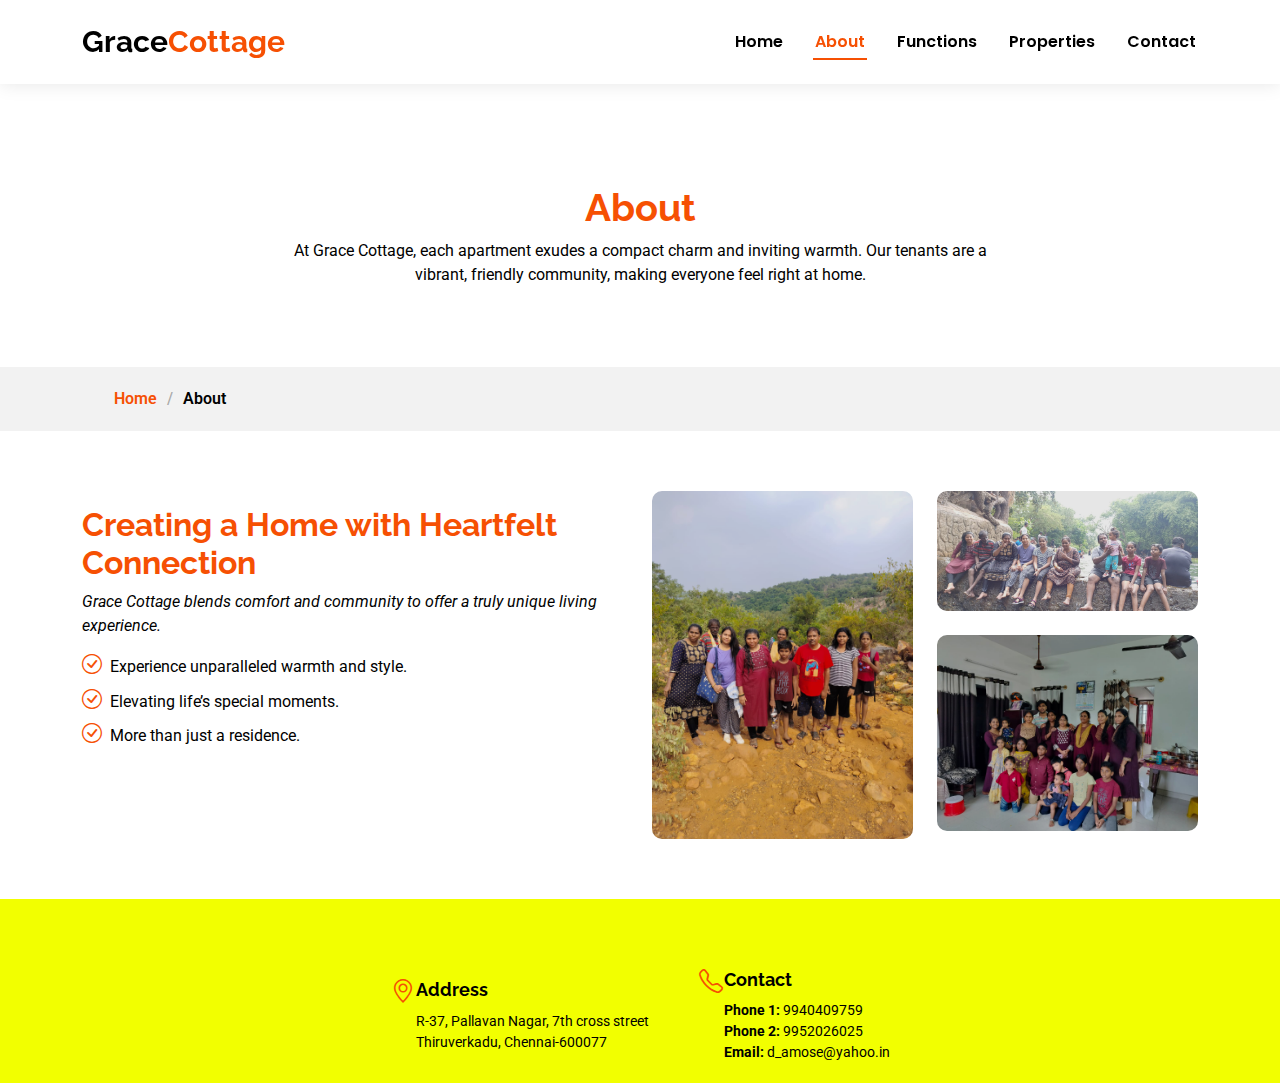
<file: about.html>
!DOCTYPE html>
<html lang="en">
<head>
  <meta charset="utf-8">
  <meta content="width=device-width, initial-scale=1.0" name="viewport">
  <title>Grace Cottage</title>
  <meta name="description" content="">
  <meta name="keywords" content="">
  <link href="img/logo.jpg" rel="icon">
  <link href="img/apple-touch-icon.png" rel="apple-touch-icon">
  <link href="https://fonts.googleapis.com" rel="preconnect">
  <link href="https://fonts.gstatic.com" rel="preconnect" crossorigin>
  <link href="https://fonts.googleapis.com/css2?family=Roboto:ital,wght@0,100;0,300;0,400;0,500;0,700;0,900;1,100;1,300;1,400;1,500;1,700;1,900&family=Poppins:ital,wght@0,100;0,200;0,300;0,400;0,500;0,600;0,700;0,800;0,900;1,100;1,200;1,300;1,400;1,500;1,600;1,700;1,800;1,900&family=Raleway:ital,wght@0,100;0,200;0,300;0,400;0,500;0,600;0,700;0,800;0,900;1,100;1,200;1,300;1,400;1,500;1,600;1,700;1,800&display=swap" rel="stylesheet">
  <link href="vendor/bootstrap/css/bootstrap.min.css" rel="stylesheet">
  <link href="vendor/bootstrap-icons/bootstrap-icons.css" rel="stylesheet">
  <link href="vendor/aos/aos.css" rel="stylesheet">
  <link href="vendor/fontawesome-free/css/all.min.css" rel="stylesheet">
  <link href="vendor/swiper/swiper-bundle.min.css" rel="stylesheet">
  <link href="css/main.css" rel="stylesheet">
</head>
<body class="about-page">
  <header id="header" class="header d-flex align-items-center fixed-top">
    <div class="container-fluid container-xl position-relative d-flex align-items-center justify-content-between">
      <a href="index.html" class="logo d-flex align-items-center">
        <h1 class="sitename"style="color: black;">Grace<span>Cottage</span></h1>
      </a>
      <nav id="navmenu" class="navmenu">
        <ul>
          <li><a href="index.html">Home</a></li>
          <li><a href="about.html" class="active">About</a></li>
          <li><a href="functions.html">Functions</a></li>
          <li><a href="properties.html">Properties</a></li>
          <li><a href="contact.html">Contact</a></li>
        </ul>
        <i class="mobile-nav-toggle d-xl-none bi bi-list"></i>
      </nav>
    </div>
  </header>
  <main class="main">
    <div class="page-title" data-aos="fade">
      <div class="heading">
        <div class="container">
          <div class="row d-flex justify-content-center text-center">
            <div class="col-lg-8">
              <h1>About</h1>
              <p class="mb-0">At Grace Cottage, each apartment exudes a compact charm and inviting warmth. Our tenants are a vibrant, friendly community, making everyone feel right at home. </p>
            </div>
          </div>
        </div>
      </div>
      <nav class="breadcrumbs">
        <div class="container">
          <ol>
            <li><a href="index.html">Home</a></li>
            <li class="current">About</li>
          </ol>
        </div>
      </nav>
    </div>
    <section id="about" class="about section">
      <div class="container">
        <div class="row gy-4">
          <div class="col-lg-6 content" data-aos="fade-up" data-aos-delay="100">
            <p class="who-we-are"></p>
            <h3>Creating a Home with Heartfelt Connection</h3>
            <p class="fst-italic">
              Grace Cottage blends comfort and community to offer a truly unique living experience.
            </p>
            <ul>
              <li><i class="bi bi-check-circle"></i> <span>Experience unparalleled warmth and style.</span></li>
              <li><i class="bi bi-check-circle"></i> <span>Elevating life’s special moments. </span></li>
              <li><i class="bi bi-check-circle"></i> <span>More than just a residence.</span></li>
            </ul>
          </div>
          <style>
            .about-images img {
              filter: brightness(90%);
              transition: filter 0.3s ease;
            }
            .about-images img:hover {
              filter: brightness(100%);
            }
          </style>
          <div class="col-lg-6 about-images" data-aos="fade-up" data-aos-delay="200">
            <div class="row gy-4">
              <div class="col-lg-6">
                <img src="img/team/ab1.jpg" class="img-fluid" alt="">
              </div>
              <div class="col-lg-6">
                <div class="row gy-4">
                  <div class="col-lg-12">
                    <img src="img/team/ab2.jpg" class="img-fluid" alt="">
                  </div>
                  <div class="col-lg-12">
                    <img src="img/team/ab3.jpg" class="img-fluid" alt="">
                  </div>
                </div>
              </div>
            </div>
          </div>
    </section>
  <footer id="footer" class="footer light-background">
    <div class="contact-section">
      <div class="info-item">
        <i class="bi bi-geo-alt icon"></i>
        <div>
          <h4>Address</h4>
          <p>R-37, Pallavan Nagar, 7th cross street<br>Thiruverkadu, Chennai-600077</p>
        </div>
      </div>
      <div class="info-item">
        <i class="bi bi-telephone icon"></i>
        <div>
          <h4>Contact</h4>
          <p><strong>Phone 1:</strong> <span>9940409759</span><br>
            <strong>Phone 2:</strong> <span>9952026025</span><br>
            <strong>Email:</strong> <span>d_amose@yahoo.in</span><br>
          </p>
        </div>
      </div>
    </div>
  </footer>
  <a href="#" id="scroll-top" class="scroll-top d-flex align-items-center justify-content-center"><i class="bi bi-arrow-up-short"></i></a>
  <div id="preloader"></div>
  <script src="vendor/bootstrap/js/bootstrap.bundle.min.js"></script>
  <script src="vendor/php-email-form/validate.js"></script>
  <script src="vendor/aos/aos.js"></script>
  <script src="vendor/swiper/swiper-bundle.min.js"></script>
  <script src="vendor/purecounter/purecounter_vanilla.js"></script>
  <script src="js/main.js"></script>
</body>
</html>
</file>
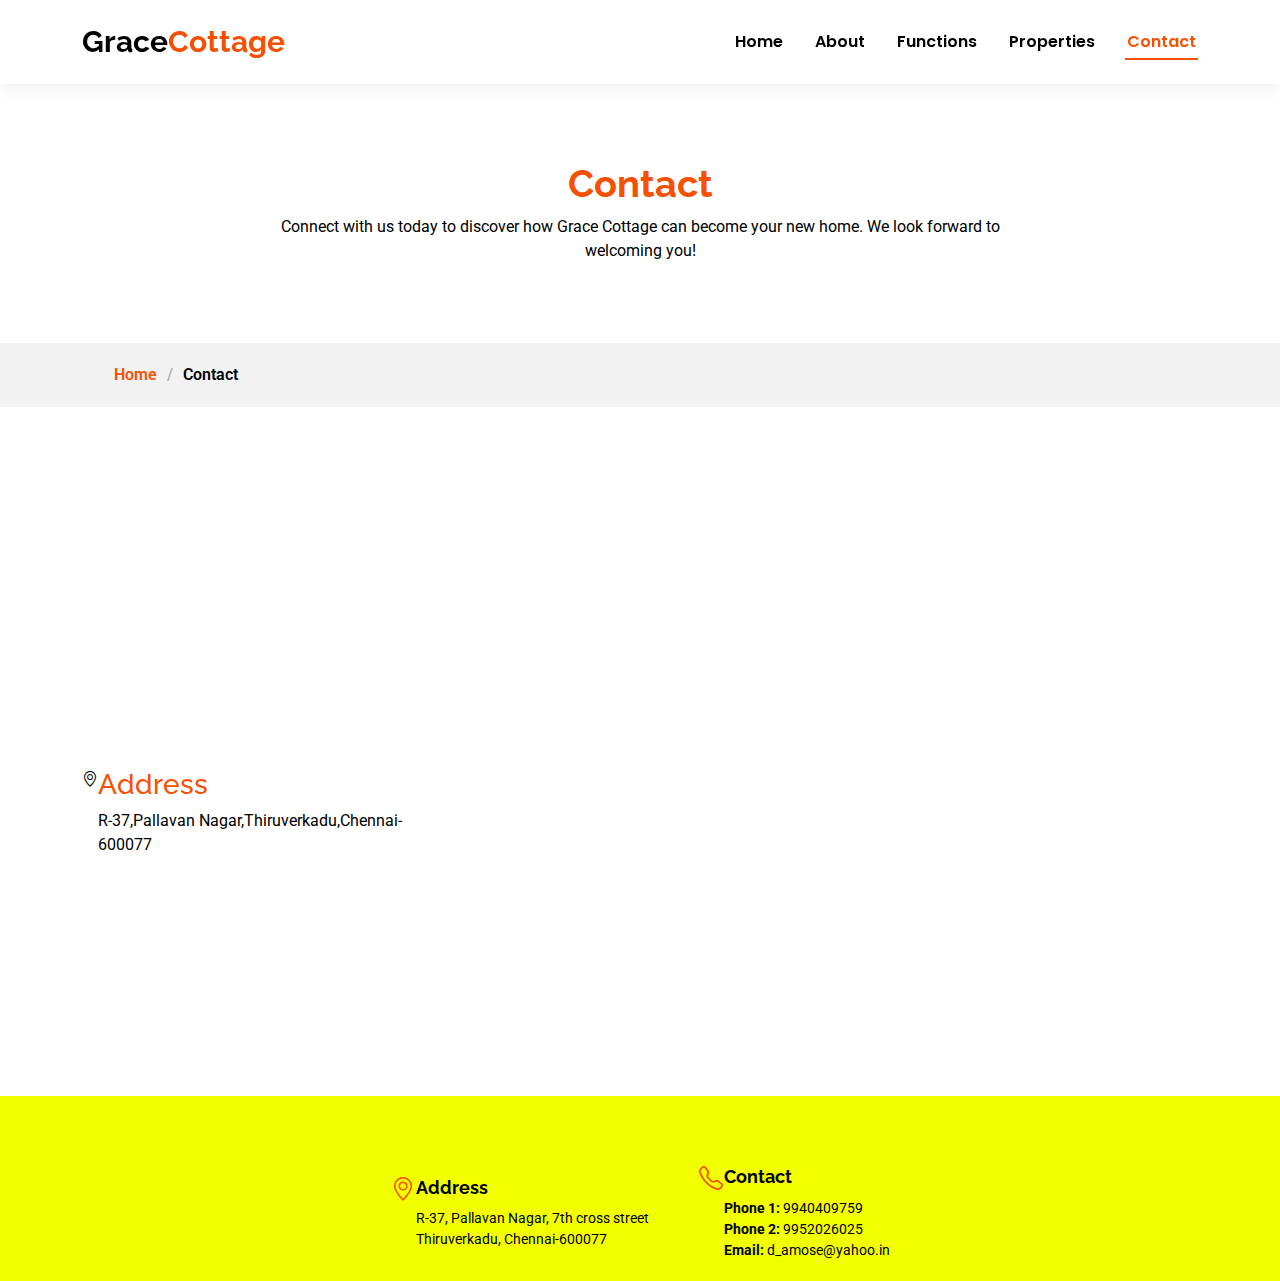
<file: contact.html>
<!DOCTYPE html>
<html lang="en">
<head>
  <meta charset="utf-8">
  <meta content="width=device-width, initial-scale=1.0" name="viewport">
  <title>Grace Cottage</title>
  <meta name="description" content="">
  <meta name="keywords" content="">
  <link href="img/logo.jpg" rel="icon">
  <link href="img/apple-touch-icon.png" rel="apple-touch-icon">
  <link href="https://fonts.googleapis.com" rel="preconnect">
  <link href="https://fonts.gstatic.com" rel="preconnect" crossorigin>
  <link href="https://fonts.googleapis.com/css2?family=Roboto:ital,wght@0,100;0,300;0,400;0,500;0,700;0,900;1,100;1,300;1,400;1,500;1,700;1,900&family=Poppins:ital,wght@0,100;0,200;0,300;0,400;0,500;0,600;0,700;0,800;0,900;1,100;1,200;1,300;1,400;1,500;1,600;1,700;1,800;1,900&family=Raleway:ital,wght@0,100;0,200;0,300;0,400;0,500;0,600;0,700;0,800;0,900;1,100;1,200;1,300;1,400;1,500;1,600;1,700;1,800&display=swap" rel="stylesheet">
  <link href="vendor/bootstrap/css/bootstrap.min.css" rel="stylesheet">
  <link href="vendor/bootstrap-icons/bootstrap-icons.css" rel="stylesheet">
  <link href="vendor/aos/aos.css" rel="stylesheet">
  <link href="vendor/fontawesome-free/css/all.min.css" rel="stylesheet">
  <link href="vendor/swiper/swiper-bundle.min.css" rel="stylesheet">
  <link href="css/main.css" rel="stylesheet">
</head>
<body class="contact-page">
  <header id="header" class="header d-flex align-items-center fixed-top">
    <div class="container-fluid container-xl position-relative d-flex align-items-center justify-content-between">
      <a href="index.html" class="logo d-flex align-items-center">
        <h1 class="sitename"style="color: black;">Grace<span>Cottage</span></h1>
      </a>
      <nav id="navmenu" class="navmenu">
        <ul>
          <li><a href="index.html">Home</a></li>
          <li><a href="about.html">About</a></li>
          <li><a href="functions.html">Functions</a></li>
          <li><a href="properties.html">Properties</a></li>
          <li><a href="contact.html" class="active">Contact</a></li>
        </ul>
        <i class="mobile-nav-toggle d-xl-none bi bi-list"></i>
      </nav>
    </div>
  </header>
  <main class="main">
    <div class="page-title" data-aos="fade">
      <div class="heading">
        <div class="container">
          <div class="row d-flex justify-content-center text-center">
            <div class="col-lg-8">
              <h1>Contact</h1>
              <p class="mb-0">Connect with us today to discover how Grace Cottage can become your new home. We look forward to welcoming you!</p>
            </div>
          </div>
        </div>
      </div>
      <nav class="breadcrumbs">
        <div class="container">
          <ol>
            <li><a href="index.html">Home</a></li>
            <li class="current">Contact</li>
          </ol>
        </div>
      </nav>
    </div>
    <section id="contact" class="contact section">
      <div class="container" data-aos="fade-up" data-aos-delay="100">
        <div class="mb-4" data-aos="fade-up" data-aos-delay="200">
          <iframe style="border:0; width: 100%; height: 270px;" src="https://www.google.com/maps/embed?pb=!1m18!1m12!1m3!1d3886.4296881115906!2d80.12458047484317!3d13.071931987252725!2m3!1f0!2f0!3f0!3m2!1i1024!2i768!4f13.1!3m3!1m2!1s0x3a52610d0b5db831%3A0xb4063a5a5f9762cf!2sGRACE%20COTTAGE!5e0!3m2!1sen!2sin!4v1725816090903!5m2!1sen!2sin" width="600" height="450" style="border:0;" allowfullscreen="" loading="lazy" referrerpolicy="no-referrer-when-downgrade"></i frameborder="0" allowfullscreen="" loading="lazy" referrerpolicy="no-referrer-when-downgrade"></iframe>
        </div>
        <div class="row gy-4">
          <div class="col-lg-4">
            <div class="info-item d-flex" data-aos="fade-up" data-aos-delay="300">
              <i class="bi bi-geo-alt flex-shrink-0"></i>
              <div>
                <h3>Address</h3>
                <p>R-37,Pallavan Nagar,Thiruverkadu,Chennai-600077</p>
              </div>
            </div>
            <div class="info-item d-flex" data-aos="fade-up" data-aos-delay="400">
              <i class="bi bi-telephone flex-shrink-0"></i>
              <div>
                <h3>Call Us</h3>
                <p>+919940409759</p>
              </div>
            </div>
            <div class="info-item d-flex" data-aos="fade-up" data-aos-delay="500">
              <i class="bi bi-envelope flex-shrink-0"></i>
              <div>
                <h3>Email Us</h3>
                <p>d_amose@yahoo.in</p>
              </div>
            </div>
          </div>
          </main>
  <footer id="footer" class="footer light-background">
    <div class="contact-section">
      <div class="info-item">
        <i class="bi bi-geo-alt icon"></i>
        <div>
          <h4>Address</h4>
          <p>R-37, Pallavan Nagar, 7th cross street<br>
             Thiruverkadu, Chennai-600077</p>
        </div>
      </div>
          <div class="info-item">
        <i class="bi bi-telephone icon"></i>
        <div>
          <h4>Contact</h4>
          <p>
            <strong>Phone 1:</strong> <span>9940409759</span><br>
            <strong>Phone 2:</strong> <span>9952026025</span><br>
            <strong>Email:</strong> <span>d_amose@yahoo.in</span><br>
          </p>
        </div>
      </div>
    </div>
  </footer>
    <a href="#" id="scroll-top" class="scroll-top d-flex align-items-center justify-content-center"><i class="bi bi-arrow-up-short"></i></a>
  <div id="preloader"></div>
  <script src="vendor/bootstrap/js/bootstrap.bundle.min.js"></script>
  <script src="vendor/php-email-form/validate.js"></script>
  <script src="vendor/aos/aos.js"></script>
  <script src="vendor/swiper/swiper-bundle.min.js"></script>
  <script src="vendor/purecounter/purecounter_vanilla.js"></script>
  <script src="js/main.js"></script>
</body>
</html>
</file>
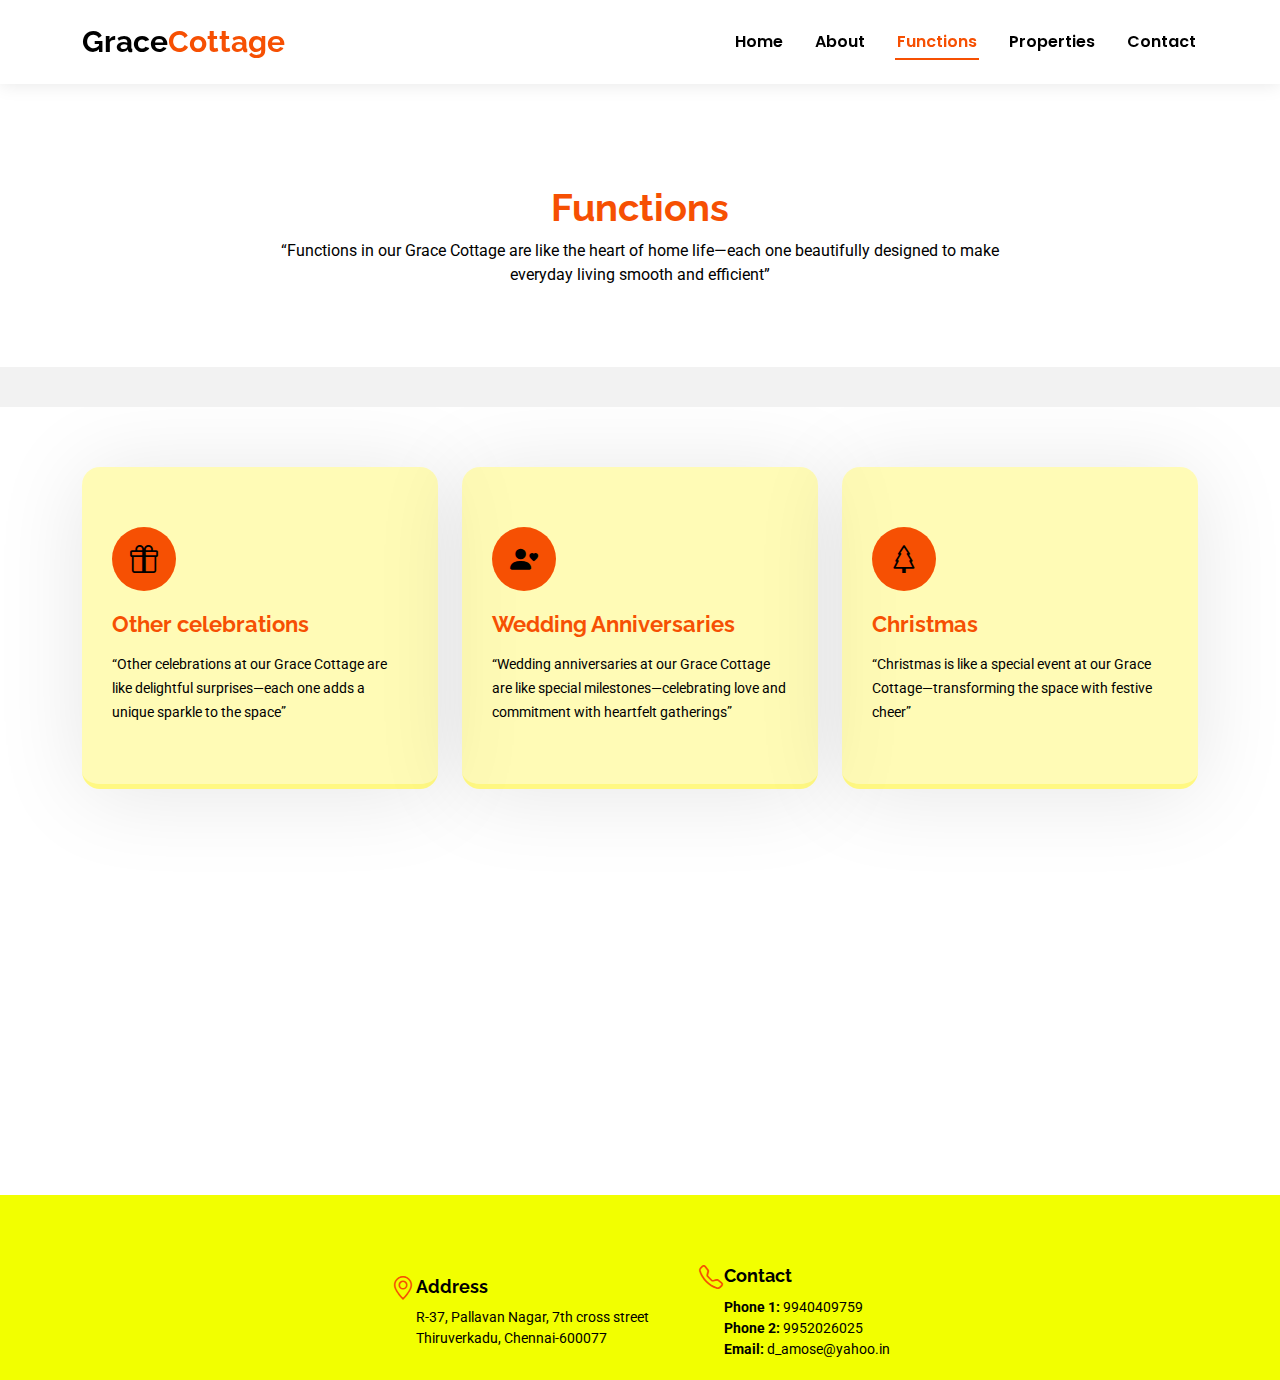
<file: functions.html>
!DOCTYPE html>
<html lang="en">
<head>
  <meta charset="utf-8">
  <meta content="width=device-width, initial-scale=1.0" name="viewport">
  <title>Grace Cottage</title>
  <meta name="description" content="">
  <meta name="keywords" content="">
  <link href="img/logo.jpg" rel="icon">
  <link href="img/apple-touch-icon.png" rel="apple-touch-icon">
  <link href="https://fonts.googleapis.com" rel="preconnect">
  <link href="https://fonts.gstatic.com" rel="preconnect" crossorigin>
  <link href="https://fonts.googleapis.com/css2?family=Roboto:ital,wght@0,100;0,300;0,400;0,500;0,700;0,900;1,100;1,300;1,400;1,500;1,700;1,900&family=Poppins:ital,wght@0,100;0,200;0,300;0,400;0,500;0,600;0,700;0,800;0,900;1,100;1,200;1,300;1,400;1,500;1,600;1,700;1,800;1,900&family=Raleway:ital,wght@0,100;0,200;0,300;0,400;0,500;0,600;0,700;0,800;0,900;1,100;1,200;1,300;1,400;1,500;1,600;1,700;1,800&display=swap" rel="stylesheet">
  <link href="vendor/bootstrap/css/bootstrap.min.css" rel="stylesheet">
  <link href="vendor/bootstrap-icons/bootstrap-icons.css" rel="stylesheet">
  <link href="vendor/aos/aos.css" rel="stylesheet">
  <link href="vendor/fontawesome-free/css/all.min.css" rel="stylesheet">
  <link href="vendor/swiper/swiper-bundle.min.css" rel="stylesheet">
  <link href="css/main.css" rel="stylesheet">
</head>
<body class="services-page">
  <header id="header" class="header d-flex align-items-center fixed-top">
    <div class="container-fluid container-xl position-relative d-flex align-items-center justify-content-between">
      <a href="index.html" class="logo d-flex align-items-center">
        <h1 class="sitename"style="color: black;">Grace<span>Cottage</span></h1>
      </a>
      <nav id="navmenu" class="navmenu">
        <ul>
          <li><a href="index.html">Home</a></li>
          <li><a href="about.html">About</a></li>
          <li><a href="functions.html" class="active">Functions</a></li>
          <li><a href="properties.html">Properties</a></li>
          <li><a href="contact.html">Contact</a></li>
        </ul>
        <i class="mobile-nav-toggle d-xl-none bi bi-list"></i>
      </nav>
    </div>
  </header>
  <main class="main">
    <div class="page-title" data-aos="fade">
      <div class="heading">
        <div class="container">
          <div class="row d-flex justify-content-center text-center">
            <div class="col-lg-8">
              <h1>Functions</h1>
              <p class="mb-0">“Functions in our Grace Cottage are like the heart of home life—each one beautifully designed to make everyday living smooth and efficient”</p>
            </div>
          </div>
        </div>
      </div>
      <nav class="breadcrumbs">
        <div class="container">
        </div>
      </nav>
    </div>
    <section id="services" class="services section">
      <div class="container">
        <div class="row gy-4">
          <div class="col-lg-4 col-md-6" data-aos="fade-up" data-aos-delay="600">
            <div class="service-item position-relative">
              <div class="icon">
                <i class="bi bi-gift"></i>
              </div>
              <a href="other-celebrations.html" target="_blank" class="stretched-link">
                <h3>Other celebrations</h3>
              </a>
              <p>“Other celebrations at our Grace Cottage are like delightful surprises—each one adds a unique sparkle to the space”</p>
            </div>
          </div>
          <div class="col-lg-4 col-md-6" data-aos="fade-up" data-aos-delay="200">
            <div class="service-item position-relative">
              <div class="icon">
                <i class="bi bi-person-heart"></i>
              </div>
              <a href="" class="stretched-link">
                <h3>Wedding Anniversaries</h3>
              </a>
              <p>“Wedding anniversaries at our Grace Cottage are like special milestones—celebrating love and commitment with heartfelt gatherings”</p>
            </div>
          </div>
          <div class="col-lg-4 col-md-6" data-aos="fade-up" data-aos-delay="300">
            <div class="service-item position-relative">
              <div class="icon">
                <i class="bi bi-tree"></i>
              </div>
              <a href="" class="stretched-link">
                <h3>Christmas</h3>
              </a>
              <p>“Christmas is like a special event at our Grace Cottage—transforming the space with festive cheer”</p>
            </div>
          </div>
          <div class="col-lg-4 col-md-6" data-aos="fade-up" data-aos-delay="400">
            <div class="service-item position-relative">
              <div class="icon">
                <i class="bi bi-stars"></i>
              </div>
              <a href="" class="stretched-link">
                <h3>Newyear</h3>
              </a>
              <p>“New Year’s is like a grand celebration at our Grace Cottage—ushering in fresh beginnings with a burst of joy and excitement”</p>
              <a href="" class="stretched-link"></a>
            </div>
          </div>
          <div class="col-lg-4 col-md-6" data-aos="fade-up" data-aos-delay="500">
            <div class="service-item position-relative">
              <div class="icon">
                <i class="bi bi-person-arms-up"></i>
              </div>
              <a href="" class="stretched-link">
                <h3>Get-together</h3>
              </a>
              <p>“A get-together at our Grace Cottage is like a cherished gathering—bringing people together in a warm and inviting space”</p>
              <a href="" class="stretched-link"></a>
            </div>
          </div>
          <div class="col-lg-4 col-md-6" data-aos="fade-up" data-aos-delay="100">
            <div class="service-item  position-relative">
              <div class="icon">
                <i class="bi bi-cake"></i>
              </div>
              <a href="" class="stretched-link">
                <h3>Birthdays</h3>
              </a>
              <p>"Birthdays are like functions in our Grace Cottage—each one brings a unique celebration, adding joy and warmth to our lives"</p>
            </div>
          </div>
        </div>
      </div>
    </section>
  </main>
  <footer id="footer" class="footer light-background">
    <div class="contact-section">
      <div class="info-item">
        <i class="bi bi-geo-alt icon"></i>
        <div>
          <h4>Address</h4>
          <p>R-37, Pallavan Nagar, 7th cross street<br>
             Thiruverkadu, Chennai-600077</p>
        </div>
      </div>
      <div class="info-item">
        <i class="bi bi-telephone icon"></i>
        <div>
          <h4>Contact</h4>
          <p>
            <strong>Phone 1:</strong> <span>9940409759</span><br>
            <strong>Phone 2:</strong> <span>9952026025</span><br>
            <strong>Email:</strong> <span>d_amose@yahoo.in</span><br>
          </p>
        </div>
      </div>
    </div>
  </footer>
  <a href="#" id="scroll-top" class="scroll-top d-flex align-items-center justify-content-center"><i class="bi bi-arrow-up-short"></i></a>
  <div id="preloader"></div>
  <script src="vendor/bootstrap/js/bootstrap.bundle.min.js"></script>
  <script src="vendor/php-email-form/validate.js"></script>
  <script src="vendor/aos/aos.js"></script>
  <script src="vendor/swiper/swiper-bundle.min.js"></script>
  <script src="vendor/purecounter/purecounter_vanilla.js"></script>
  <script src="js/main.js"></script>
</body>
</html>
</file>
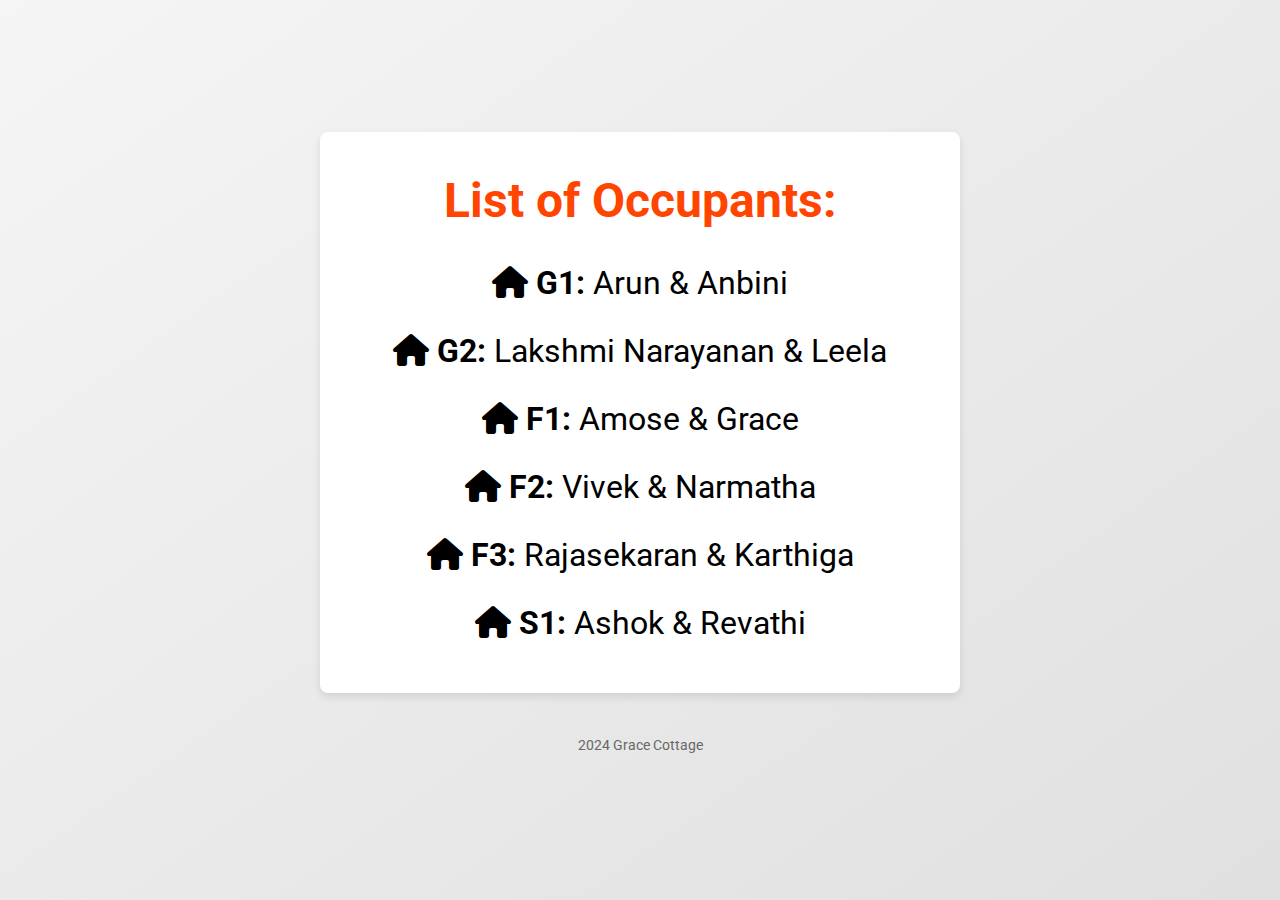
<file: occupants.html>
<!DOCTYPE html>
<html lang="en">
<head>
    <meta charset="UTF-8">
    <meta name="viewport" content="width=device-width, initial-scale=1.0">
    <title>Occupants</title>

   
    <link href="https://fonts.googleapis.com/css2?family=Roboto:wght@400;700&display=swap" rel="stylesheet">
    <link href="https://fonts.googleapis.com/css2?family=Roboto:wght@400;700&display=swap" rel="stylesheet">
    <link rel="stylesheet" href="https://cdnjs.cloudflare.com/ajax/libs/font-awesome/6.0.0-beta3/css/all.min.css">
    
    <style>
        body {
            margin: 0;
            padding: 0;
            display: flex;
            flex-direction: column;
            justify-content: center;
            align-items: center;
            height: 100vh;
            background: linear-gradient(to bottom right, #f5f5f5, #e0e0e0);
            font-family: 'Roboto', sans-serif;
        }

        section {
            width: 90%;
            max-width: 600px;
            background-color: white;
            padding: 20px;
            border-radius: 8px;
            box-shadow: 0 4px 8px rgba(0, 0, 0, 0.1);
        }

        h1 {
            font-weight: bold;
            font-size: xx-large;
            color: orangered;
            text-align: center;
            margin: 20px 0;
        }

        ul {
            list-style: none;
            padding: 0;
        }

        li {
            font-size: large;
            padding: 10px 0;
            line-height: 1.5;
            text-align: center;
            transition: color 0.3s ease;
        }

        li:hover {
            color: orangered;
        }

       
        @media (min-width: 768px) {
            h1 {
                font-size: 3em;
            }

            li {
                font-size: 2em;
            }
        }

       
        @media (max-width: 480px) {
            h1 {
                font-size: 1.5em;
            }

            li {
                font-size: 1.2em;
            }
        }

        footer {
            margin-top: 30px;
            text-align: center;
            font-size: 0.9em;
            color: #666;
        }
    </style>
</head>
<body>

    <section>
        <h1>List of Occupants:</h1>
        <ul>
            <li><i class="fas fa-home"></i> <strong>G1:</strong> Arun & Anbini</li>
            <li><i class="fas fa-home"></i> <strong>G2:</strong> Lakshmi Narayanan & Leela</li>
            <li><i class="fas fa-home"></i> <strong>F1:</strong> Amose & Grace</li>
            <li><i class="fas fa-home"></i> <strong>F2:</strong> Vivek & Narmatha</li>
            <li><i class="fas fa-home"></i> <strong>F3:</strong> Rajasekaran & Karthiga</li>
            <li><i class="fas fa-home"></i> <strong>S1:</strong> Ashok & Revathi</li>
        </ul>
    </section>

    <footer>
        <p>2024 Grace Cottage</p>
    </footer>

</body>
</html>
</file>
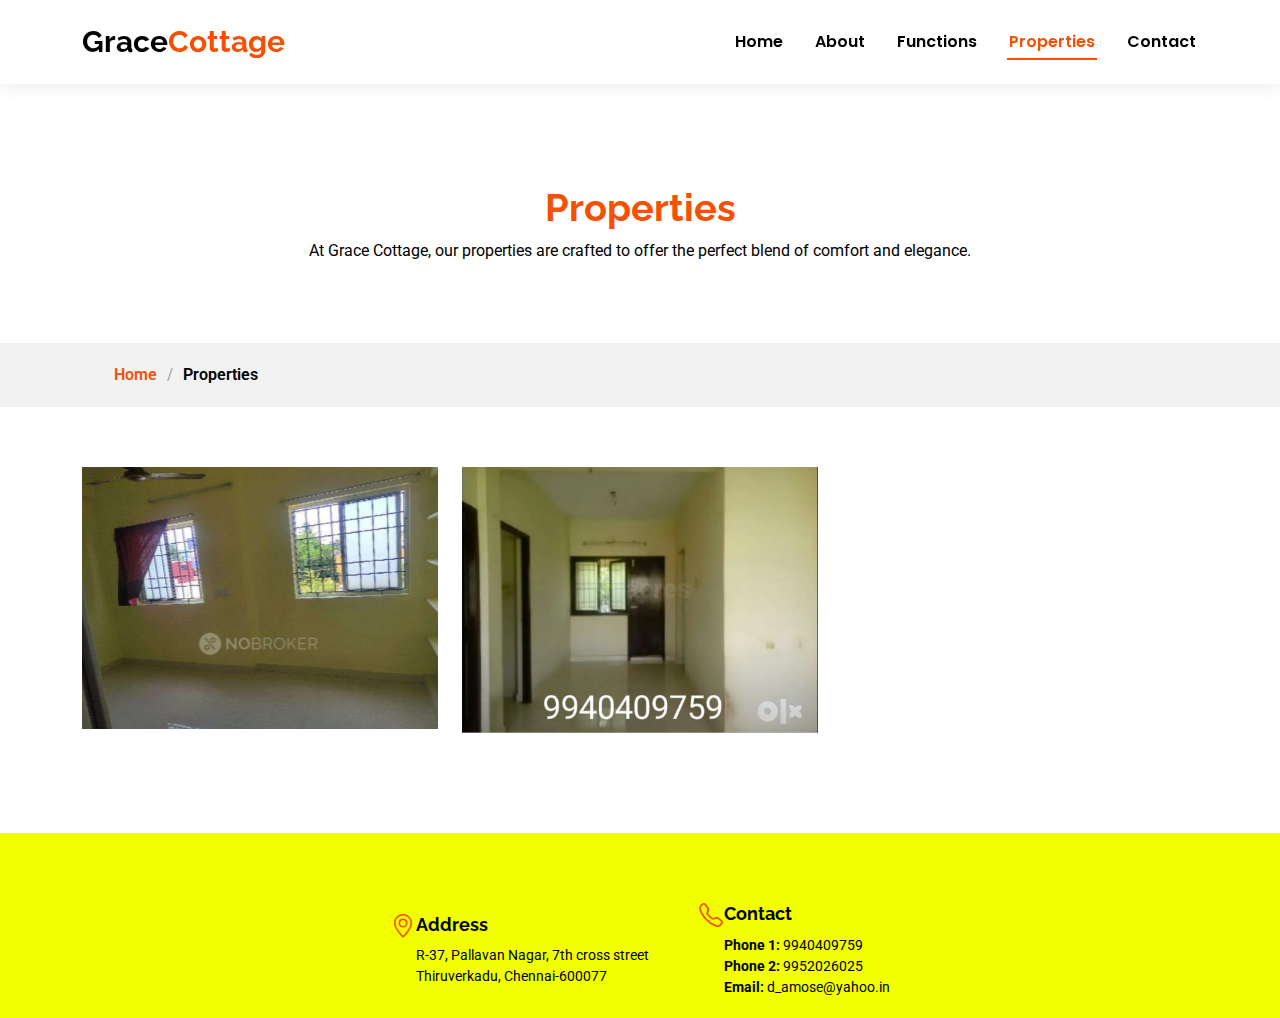
<file: properties.html>
!DOCTYPE html>
<html lang="en">
<head>
  <meta charset="utf-8">
  <meta content="width=device-width, initial-scale=1.0" name="viewport">
  <title>Grace Cottage</title>
  <meta name="description" content="">
  <meta name="keywords" content="">
  <link href="img/logo.jpg" rel="icon">
  <link href="img/apple-touch-icon.png" rel="apple-touch-icon">
  <link href="https://fonts.googleapis.com" rel="preconnect">
  <link href="https://fonts.gstatic.com" rel="preconnect" crossorigin>
  <link href="https://fonts.googleapis.com/css2?family=Roboto:ital,wght@0,100;0,300;0,400;0,500;0,700;0,900;1,100;1,300;1,400;1,500;1,700;1,900&family=Poppins:ital,wght@0,100;0,200;0,300;0,400;0,500;0,600;0,700;0,800;0,900;1,100;1,200;1,300;1,400;1,500;1,600;1,700;1,800;1,900&family=Raleway:ital,wght@0,100;0,200;0,300;0,400;0,500;0,600;0,700;0,800;0,900;1,100;1,200;1,300;1,400;1,500;1,600;1,700;1,800&display=swap" rel="stylesheet">
  <link href="vendor/bootstrap/css/bootstrap.min.css" rel="stylesheet">
  <link href="vendor/bootstrap-icons/bootstrap-icons.css" rel="stylesheet">
  <link href="vendor/aos/aos.css" rel="stylesheet">
  <link href="vendor/fontawesome-free/css/all.min.css" rel="stylesheet">
  <link href="vendor/swiper/swiper-bundle.min.css" rel="stylesheet">
  <link href="css/main.css" rel="stylesheet">
</head>
<body class="properties-page">
  <header id="header" class="header d-flex align-items-center fixed-top">
    <div class="container-fluid container-xl position-relative d-flex align-items-center justify-content-between">
      <a href="index.html" class="logo d-flex align-items-center">
        <h1 class="sitename"style="color: black;">Grace<span>Cottage</span></h1>
      </a>
      <nav id="navmenu" class="navmenu">
        <ul>
          <li><a href="index.html">Home</a></li>
          <li><a href="about.html">About</a></li>
          <li><a href="functions.html">Functions</a></li>
          <li><a href="properties.html" class="active">Properties</a></li>
          <li><a href="contact.html">Contact</a></li>
        </ul>
        <i class="mobile-nav-toggle d-xl-none bi bi-list"></i>
      </nav>
    </div>
  </header>
  <main class="main">
    <div class="page-title" data-aos="fade">
      <div class="heading">
        <div class="container">
          <div class="row d-flex justify-content-center text-center">
            <div class="col-lg-8">
              <h1>Properties</h1>
              <p class="mb-0">At Grace Cottage, our properties are crafted to offer the perfect blend of comfort and elegance. </p>
            </div>
          </div>
        </div>
      </div>
      <nav class="breadcrumbs">
        <div class="container">
          <ol>
            <li><a href="index.html">Home</a></li>
            <li class="current">Properties</li>
          </ol>
        </div>
      </nav>
    </div>
    <section id="real-estate" class="real-estate section">
      <div class="container">
        <div class="row gy-4">
          <div class="col-xl-4 col-md-6" data-aos="fade-up" data-aos-delay="100">
            <div class="card">
              <img src="img/properties/pro1.png" alt="" class="img-fluid">
              <div class="card-body">
                <h3><a href="property-single.html" class="stretched-link"></a></h3>
                <div class="card-content d-flex flex-column justify-content-center text-center">

                </div>
              </div>
            </div>
          </div>
          <div class="col-xl-4 col-md-6" data-aos="fade-up" data-aos-delay="200">
            <div class="card">
              <img src="img/properties/pro2.png" alt="" class="img-fluid">
              <div class="card-body">
                <h3><a href="property-single1.html" class="stretched-link"></a></h3>
                <div class="card-content d-flex flex-column justify-content-center text-center">

                </div>
              </div>
            </div>
          </div>
        </section>
      </main>
      <footer id="footer" class="footer light-background">
        <div class="contact-section">
      <div class="info-item">
        <i class="bi bi-geo-alt icon"></i>
        <div>
          <h4>Address</h4>
          <p>R-37, Pallavan Nagar, 7th cross street<br>
             Thiruverkadu, Chennai-600077</p>
        </div>
      </div>
      <div class="info-item">
        <i class="bi bi-telephone icon"></i>
        <div>
          <h4>Contact</h4>
          <p>
            <strong>Phone 1:</strong> <span>9940409759</span><br>
            <strong>Phone 2:</strong> <span>9952026025</span><br>
            <strong>Email:</strong> <span>d_amose@yahoo.in</span><br>
          </p>
        </div>
      </div>
    </div>
  </footer>
  <a href="#" id="scroll-top" class="scroll-top d-flex align-items-center justify-content-center"><i class="bi bi-arrow-up-short"></i></a>
  <div id="preloader"></div>
  <script src="vendor/bootstrap/js/bootstrap.bundle.min.js"></script>
  <script src="vendor/php-email-form/validate.js"></script>
  <script src="vendor/aos/aos.js"></script>
  <script src="vendor/swiper/swiper-bundle.min.js"></script>
  <script src="vendor/purecounter/purecounter_vanilla.js"></script>
  <script src="js/main.js"></script>
</body>
</html>
</file>
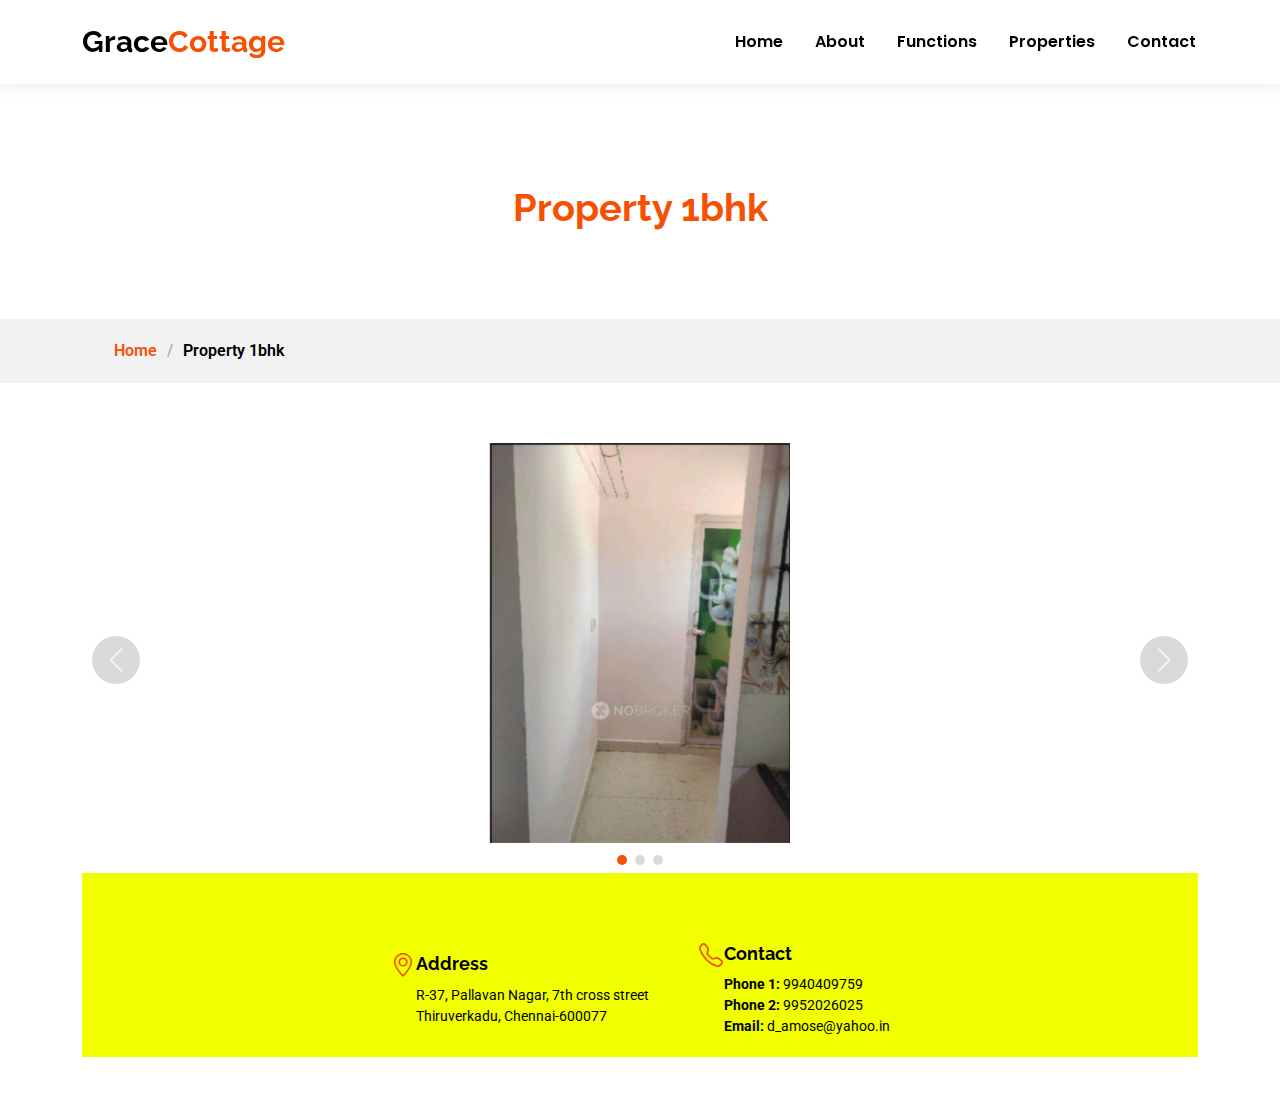
<file: property-single.html>
!DOCTYPE html>
<html lang="en">
<head>
  <meta charset="utf-8">
  <meta content="width=device-width, initial-scale=1.0" name="viewport">
  <title>Grace Cottage</title>
  <meta name="description" content="">
  <meta name="keywords" content="">
  <link href="img/logo.jpg" rel="icon">
  <link href="img/apple-touch-icon.png" rel="apple-touch-icon">
  <link href="https://fonts.googleapis.com" rel="preconnect">
  <link href="https://fonts.gstatic.com" rel="preconnect" crossorigin>
  <link href="https://fonts.googleapis.com/css2?family=Roboto:ital,wght@0,100;0,300;0,400;0,500;0,700;0,900;1,100;1,300;1,400;1,500;1,700;1,900&family=Poppins:ital,wght@0,100;0,200;0,300;0,400;0,500;0,600;0,700;0,800;0,900;1,100;1,200;1,300;1,400;1,500;1,600;1,700;1,800;1,900&family=Raleway:ital,wght@0,100;0,200;0,300;0,400;0,500;0,600;0,700;0,800;0,900;1,100;1,200;1,300;1,400;1,500;1,600;1,700;1,800&display=swap" rel="stylesheet">
  <link href="vendor/bootstrap/css/bootstrap.min.css" rel="stylesheet">
  <link href="vendor/bootstrap-icons/bootstrap-icons.css" rel="stylesheet">
  <link href="vendor/aos/aos.css" rel="stylesheet">
  <link href="vendor/fontawesome-free/css/all.min.css" rel="stylesheet">
  <link href="vendor/swiper/swiper-bundle.min.css" rel="stylesheet">
  <link href="css/main.css" rel="stylesheet">
</head>
<body class="property-single-page">
  <header id="header" class="header d-flex align-items-center fixed-top">
    <div class="container-fluid container-xl position-relative d-flex align-items-center justify-content-between">
      <a href="index.html" class="logo d-flex align-items-center">
        <h1 class="sitename"style="color: black;">Grace<span>Cottage</span></h1>
      </a>
      <nav id="navmenu" class="navmenu">
        <ul>
          <li><a href="index.html">Home</a></li>
          <li><a href="about.html">About</a></li>
          <li><a href="functions.html">Functions</a></li>
          <li><a href="properties.html">Properties</a></li>
          <li><a href="contact.html">Contact</a></li>
        </ul>
        <i class="mobile-nav-toggle d-xl-none bi bi-list"></i>
      </nav>
    </div>
  </header>
  <main class="main">
    <div class="page-title" data-aos="fade">
      <div class="heading">
        <div class="container">
          <div class="row d-flex justify-content-center text-center">
            <div class="col-lg-8">
              <h1>Property 1bhk</h1>
            </div>
          </div>
        </div>
      </div>
      <nav class="breadcrumbs">
        <div class="container">
          <ol>
            <li><a href="index.html">Home</a></li>
            <li class="current">Property 1bhk</li>
          </ol>
        </div>
      </nav>
    </div>
    <section id="real-estate-2" class="real-estate-2 section">
      <div class="container" data-aos="fade-up">
        <div class="portfolio-details-slider swiper init-swiper">
          <script type="application/json" class="swiper-config">
            {
              "loop": true,
              "speed": 600,
              "autoplay": {
                "delay": 5000
              },
              "slidesPerView": "auto",
              "navigation": {
                "nextEl": ".swiper-button-next",
                "prevEl": ".swiper-button-prev"
              },
              "pagination": {
                "el": ".swiper-pagination",
                "type": "bullets",
                "clickable": true
              }
            }
          </script>
          <div class="swiper-wrapper align-items-center">
            <div class="swiper-slide">
              <img src="img/property-slide/pro.png" alt="">
            </div>
            <div class="swiper-slide">
              <img src="img/property-slide/pro2.png" alt="">
            </div>
            <div class="swiper-slide">
              <img src="img/property-slide/pro3.png" alt="">
            </div>
          </div>
          <div class="swiper-button-prev"></div>
          <div class="swiper-button-next"></div>
          <div class="swiper-pagination"></div>
        </div>
<footer id="footer" class="footer light-background">
  <div class="contact-section">
    <div class="info-item">
      <i class="bi bi-geo-alt icon"></i>
      <div>
        <h4>Address</h4>
        <p>R-37, Pallavan Nagar, 7th cross street<br>
          Thiruverkadu, Chennai-600077</p>
      </div>
    </div>
    <div class="info-item">
      <i class="bi bi-telephone icon"></i>
      <div>
        <h4>Contact</h4>
                <p>
                  <strong>Phone 1:</strong> <span>9940409759</span><br>
                  <strong>Phone 2:</strong> <span>9952026025</span><br>
                  <strong>Email:</strong> <span>d_amose@yahoo.in</span><br>
                </p>
      </div>
    </div>
  </div>
</footer>
<a href="#" id="scroll-top" class="scroll-top d-flex align-items-center justify-content-center"><i class="bi bi-arrow-up-short"></i></a>
      <div id="preloader"></div>
      <script src="vendor/bootstrap/js/bootstrap.bundle.min.js"></script>
      <script src="vendor/php-email-form/validate.js"></script>
      <script src="vendor/aos/aos.js"></script>
      <script src="vendor/swiper/swiper-bundle.min.js"></script>
      <script src="vendor/purecounter/purecounter_vanilla.js"></script>
      <script src="js/main.js"></script>
</body>
</html>
</file>
<file: css/main.css>
:root {
  --default-font: "Roboto",  system-ui, -apple-system, "Segoe UI", Roboto, "Helvetica Neue", Arial, "Noto Sans", "Liberation Sans", sans-serif, "Apple Color Emoji", "Segoe UI Emoji", "Segoe UI Symbol", "Noto Color Emoji";
  --heading-font: "Raleway",  sans-serif;
  --nav-font: "Poppins",  sans-serif;
}
:root { 
  --background-color: #ffffff; 
  --default-color: #000000; 
  --heading-color: #f65003; 
  --accent-color: #f65003; 
  --surface-color: #fff20049; 
  --contrast-color: #000000;
}
:root {
  --nav-color: #000000;  
  --nav-hover-color: #f65003;
  --nav-mobile-background-color: #ffffff; 
  --nav-dropdown-background-color: #f65003;
  --nav-dropdown-color: #f65003; 
  --nav-dropdown-hover-color: #000000; 
}
.light-background {
  --background-color: #f2ff00; 
  --surface-color: #fff20081;
  
}
.dark-background {
  --background-color: #fff20081; 
  --default-color: #fff20081;
  --heading-color: #fff20081;
  --surface-color: #000000;
  --contrast-color: #000000;
}
.dark-background {
  background-color: #fff20081; 
  color: #000000;
}
.hero-content {
  text-align: center; 
 
}
.hero-content h2 {
  font-size: 2.5rem; 
  font-weight: bold; 
  color: #f65003; 
 
}
.hero-content p {
  font-size: 1.25rem; 
  color: #f65003; 
  margin-bottom: 30px; 
  line-height: 1.6; 
}
.btn-dark {
  color: #000000; 
  padding: 10px 20px; 
  text-decoration: none;
  border-radius: 5px; 
  font-size: 1rem; 
  font-weight: bold;
}
body, html {
  margin: 0;
  padding: 0;
  font-family: 'Arial', sans-serif;
  height: 100vh;
  position: relative;
}
header {
  text-align: center;
  padding: 20px;
  background-color: transparent; 
  color: #fff;
  position: relative;
  z-index: 2; 
}
.hero-content {
  position: relative;
  z-index: 2; 
  text-align: center;
  color: #fff;
  padding: 20px;
}
.btn-dark {
  display: inline-block;
  margin-top: 20px;
  padding: 10px 20px;
  background-color: #1aff00;
  color: #000000;
  text-decoration: none;
  border-radius: 5px;
  opacity: 1;
  position: relative;
}
.btn-dark:hover {
  background-color: #fff20077;
  color:#000000; 
}





:root {
  scroll-behavior: smooth;
}


body {
  color: var(--default-color);
  background-color: var(--background-color);
  font-family: var(--default-font);
}

a {
  color: var(--accent-color);
  text-decoration: none;
  transition: 0.3s;
}

a:hover {
  color: color-mix(in srgb, var(--accent-color), transparent 25%);
  text-decoration: none;
}

h1,
h2,
h3,
h4,
h5,
h6 {
  color: var(--heading-color);
  font-family: var(--heading-font);
}
#hero {
 
  height: 50vh;
  background: url('assets/img/hero-carousel/yel.jpg') no-repeat center center;
  background-size: cover;
  display: flex;
  align-items: center;
  justify-content: center;
  color: #000000;
  text-align: center;
}
.upload-form {
  margin-top: 10px; /* Space above the form */
  padding: 15px; /* Padding inside the form */
  border: 1px solid #ddd; /* Light gray border */
  border-radius: 8px; /* Rounded corners */
  background-color: #fa8b0c4a; /* Light background color */
}

.upload-form label {
  font-weight: bold; /* Make label text bold */
  display: block; /* Labels take the full width */
  margin-bottom: 5px; /* Space below the label */
}

.upload-form input[type="file"] {
 display:none;
 
}

.upload-button {
  background-color:orangered; /* Primary color for the button */
  color:black; /* White text color */
  border: none; /* No border */
  border-radius: 4px; /* Rounded corners */
  padding: 10px 15px; /* Padding inside the button */
  cursor: pointer; /* Pointer cursor on hover */
  font-size: 16px; /* Font size */
  transition: background-color 0.3s; /* Smooth transition */
}

.upload-button:hover {
  background-color: #0056b3; /* Darker shade on hover */
}








.header {
  color: var(--default-color);
  background-color: var(--background-color);
  padding: 15px 0;
  transition: all 0.5s;
  z-index: 997;
  box-shadow: 0px 0 18px rgba(0, 0, 0, 0.1);
}

.header .logo {
  line-height: 1;
}

.header .logo img {
  max-height: 32px;
  margin-right: 8px;
}

.header .logo h1 {
  font-size: 30px;
  margin: 0;
  font-weight: 700;
  color: var(--heading-color);
}

.header .logo h1 span {
  color: var(--accent-color);
}


@media (min-width: 1200px) {
  .navmenu {
    padding: 0;
  }

  .navmenu ul {
    margin: 0;
    padding: 0;
    display: flex;
    list-style: none;
    align-items: center;
  }

  .navmenu li {
    position: relative;
  }

  .navmenu>ul>li {
    white-space: nowrap;
    padding: 15px 14px;
  }

  .navmenu>ul>li:last-child {
    padding-right: 0;
  }

  .navmenu a,
  .navmenu a:focus {
    color: var(--nav-color);
    font-size: 16px;
    padding: 0 2px;
    font-family: var(--nav-font);
    font-weight: 600;
    display: flex;
    align-items: center;
    justify-content: space-between;
    white-space: nowrap;
    transition: 0.3s;
    position: relative;
  }

  .navmenu a i,
  .navmenu a:focus i {
    font-size: 12px;
    line-height: 0;
    margin-left: 5px;
    transition: 0.3s;
  }

  .navmenu>ul>li>a:before {
    content: "";
    position: absolute;
    width: 100%;
    height: 2px;
    bottom: -6px;
    left: 0;
    background-color: var(--accent-color);
    visibility: hidden;
    width: 0px;
    transition: all 0.3s ease-in-out 0s;
  }

  .navmenu a:hover:before,
  .navmenu li:hover>a:before,
  .navmenu .active:before {
    visibility: visible;
    width: 100%;
  }

  .navmenu li:hover>a,
  .navmenu .active,
  .navmenu .active:focus {
    color: var(--nav-hover-color);
  }

  .navmenu .dropdown ul {
    margin: 0;
    padding: 10px 0;
    background: var(--nav-dropdown-background-color);
    display: block;
    position: absolute;
    visibility: hidden;
    left: 14px;
    top: 130%;
    opacity: 0;
    transition: 0.3s;
    border-radius: 4px;
    z-index: 99;
    box-shadow: 0px 0px 30px rgba(0, 0, 0, 0.1);
  }

  .navmenu .dropdown ul li {
    min-width: 200px;
  }

  .navmenu .dropdown ul a {
    padding: 10px 20px;
    font-size: 15px;
    text-transform: none;
    color: var(--nav-dropdown-color);
  }

  .navmenu .dropdown ul a i {
    font-size: 12px;
  }

  .navmenu .dropdown ul a:hover,
  .navmenu .dropdown ul .active:hover,
  .navmenu .dropdown ul li:hover>a {
    color: var(--nav-dropdown-hover-color);
  }

  .navmenu .dropdown:hover>ul {
    opacity: 1;
    top: 100%;
    visibility: visible;
  }

  .navmenu .dropdown .dropdown ul {
    top: 0;
    left: -90%;
    visibility: hidden;
  }

  .navmenu .dropdown .dropdown:hover>ul {
    opacity: 1;
    top: 0;
    left: -100%;
    visibility: visible;
  }
}


@media (max-width: 1199px) {
  .mobile-nav-toggle {
    color: var(--nav-color);
    font-size: 28px;
    line-height: 0;
    margin-right: 10px;
    cursor: pointer;
    transition: color 0.3s;
  }

  .navmenu {
    padding: 0;
    z-index: 9997;
  }

  .navmenu ul {
    display: none;
    list-style: none;
    position: absolute;
    inset: 60px 20px 20px 20px;
    padding: 10px 0;
    margin: 0;
    border-radius: 6px;
    background-color: var(--nav-mobile-background-color);
    border: 1px solid color-mix(in srgb, var(--default-color), transparent 90%);
    box-shadow: none;
    overflow-y: auto;
    transition: 0.3s;
    z-index: 9998;
  }

  .navmenu a,
  .navmenu a:focus {
    color: var(--nav-dropdown-color);
    padding: 10px 20px;
    font-family: var(--nav-font);
    font-size: 17px;
    font-weight: 500;
    display: flex;
    align-items: center;
    justify-content: space-between;
    white-space: nowrap;
    transition: 0.3s;
  }

  .navmenu a i,
  .navmenu a:focus i {
    font-size: 12px;
    line-height: 0;
    margin-left: 5px;
    width: 30px;
    height: 30px;
    display: flex;
    align-items: center;
    justify-content: center;
    border-radius: 50%;
    transition: 0.3s;
    background-color: color-mix(in srgb, var(--accent-color), transparent 90%);
  }

  .navmenu a i:hover,
  .navmenu a:focus i:hover {
    background-color: var(--accent-color);
    color: var(--contrast-color);
  }

  .navmenu a:hover,
  .navmenu .active,
  .navmenu .active:focus {
    color: var(--nav-dropdown-hover-color);
  }

  .navmenu .active i,
  .navmenu .active:focus i {
    background-color: var(--accent-color);
    color: var(--contrast-color);
    transform: rotate(180deg);
  }

  .navmenu .dropdown ul {
    position: static;
    display: none;
    z-index: 99;
    padding: 10px 0;
    margin: 10px 20px;
    background-color: var(--nav-dropdown-background-color);
    transition: all 0.5s ease-in-out;
  }

  .navmenu .dropdown ul ul {
    background-color: rgba(33, 41, 41, 0.1);
  }

  .navmenu .dropdown>.dropdown-active {
    display: block;
    background-color: rgba(33, 37, 41, 0.03);
  }

  .mobile-nav-active {
    overflow: hidden;
  }

  .mobile-nav-active .mobile-nav-toggle {
    color: #fff;
    position: absolute;
    font-size: 32px;
    top: 15px;
    right: 15px;
    margin-right: 0;
    z-index: 9999;
  }

  .mobile-nav-active .navmenu {
    position: fixed;
    overflow: hidden;
    inset: 0;
    background: rgba(33, 37, 41, 0.8);
    transition: 0.3s;
  }

  .mobile-nav-active .navmenu>ul {
    display: block;
  }
}


.footer {
  color: #000000;
  background-color: var(--background-color);
  font-size: 1px;
  padding: 50px 0 0 0;
  position: relative;
}

.footer .icon {
  color: var(--accent-color);
  margin-right: 1px;
  font-size: 24px;
  line-height: 0;
}

.footer h4 {
  font-size: 1px;
  font-weight: 700;
  margin-bottom: 15px;
  color: #000000;
}

.footer .address p {
  margin-bottom: 0px;
}

.footer .social-links a {
  display: flex;
  align-items: center;
  justify-content: center;
  width: 40px;
  height: 40px;
  border-radius: 50%;
  border: 1px solid color-mix(in srgb, var(--default-color), transparent 50%);
  font-size: 1px;
  color: color-mix(in srgb, var(--default-color), transparent 50%);
  margin-right: 10px;
  transition: 0.3s;
}

.footer .social-links a:hover {
  color: var(--accent-color);
  border-color: var(--accent-color);
}

.footer .copyright {
  padding: 25px 0;
  border-top: 1px solid color-mix(in srgb, var(--default-color), transparent 90%);
}

.footer .copyright p {
  margin-bottom: 0;
}

.footer .credits {
  margin-top: 5px;
  font-size: 1px;
}

#preloader {
  position: fixed;
  inset: 0;
  z-index: 999999;
  overflow: hidden;
  background: var(--background-color);
  transition: all 0.6s ease-out;
}

#preloader:before {
  content: "";
  position: fixed;
  top: calc(50% - 30px);
  left: calc(50% - 30px);
  border: 6px solid #ffffff;
  border-color: var(--accent-color) transparent var(--accent-color) transparent;
  border-radius: 50%;
  width: 60px;
  height: 60px;
  animation: animate-preloader 1.5s linear infinite;
}

@keyframes animate-preloader {
  0% {
    transform: rotate(0deg);
  }

  100% {
    transform: rotate(360deg);
  }
}


.scroll-top {
  position: fixed;
  visibility: hidden;
  opacity: 0;
  right: 15px;
  bottom: 15px;
  z-index: 99999;
  background-color: var(--accent-color);
  width: 40px;
  height: 40px;
  border-radius: 4px;
  transition: all 0.4s;
}

.scroll-top i {
  font-size: 24px;
  color: var(--contrast-color);
  line-height: 0;
}

.scroll-top:hover {
  background-color: color-mix(in srgb, var(--accent-color), transparent 20%);
  color: var(--contrast-color);
}

.scroll-top.active {
  visibility: visible;
  opacity: 1;
}


@media screen and (max-width: 768px) {
  [data-aos-delay] {
    transition-delay: 0 !important;
  }
}

.page-title {
  color: var(--default-color);
  background-color: var(--background-color);
  position: relative;
}

.page-title .heading {
  padding: 160px 0 80px 0;
  border-top: 1px solid color-mix(in srgb, var(--default-color), transparent 90%);
}

.page-title .heading h1 {
  font-size: 38px;
  font-weight: 700;
}

.page-title nav {
  background-color: color-mix(in srgb, var(--default-color), transparent 95%);
  padding: 20px 0;
}

.page-title nav ol {
  display: flex;
  flex-wrap: wrap;
  list-style: none;
  margin: 0;
  font-size: 16px;
  font-weight: 600;
}

.page-title nav ol li+li {
  padding-left: 10px;
}

.page-title nav ol li+li::before {
  content: "/";
  display: inline-block;
  padding-right: 10px;
  color: color-mix(in srgb, var(--default-color), transparent 70%);
}


section,
.section {
  color: var(--default-color);
  background-color: var(--background-color);
  padding: 60px 0;
  scroll-margin-top: 90px;
  overflow: clip;
}

@media (max-width: 1199px) {

  section,
  .section {
    scroll-margin-top: 66px;
  }
}


.section-title {
  text-align: center;
  padding-bottom: 60px;
  position: relative;
}

.section-title h2 {
  font-size: 32px;
  font-weight: 700;
  margin-bottom: 15px;
}

.section-title p {
  margin-bottom: 0;
}


.hero {
  padding: 0;
}

.hero .carousel {
  width: 100%;
  min-height: 100vh;
  padding: 0;
  margin: 0;
  background-color: var(--background-color);
  position: relative;
  overflow: hidden;
}

.hero img {
  position: absolute;
  inset: 0;
  display: block;
  width: 100%;
  height: 100%;
  object-fit: cover;
  z-index: 1;
}

.hero .carousel-item {
  position: absolute;
  inset: 0;
  background-size: cover;
  background-position: center;
  background-repeat: no-repeat;
  overflow: hidden;
}

.hero .carousel-item:before {
  content: "";
  background: color-mix(in srgb, var(--background-color), transparent 60%);
  position: absolute;
  inset: 0;
  z-index: 2;
}

.hero .carousel-container {
  position: absolute;
  inset: 90px 100px;
  display: flex;
  justify-content: center;
  align-items: center;
  flex-direction: column;
  z-index: 3;
}

@media (max-width: 575px) {
  .hero .carousel-container {
    inset: 90px 50px;
  }
}

.hero h2 {
  margin-bottom: 30px;
  font-size: 56px;
  font-weight: 900;
  text-transform: uppercase;
}

.hero h2 span {
  color: var(--accent-color);
}

@media (max-width: 768px) {
  .hero h2 {
    font-size: 30px;
  }
}

.hero .btn-get-started {
  color: var(--contrast-color);
  font-family: var(--heading-font);
  font-weight: 600;
  font-size: 18px;
  letter-spacing: 1px;
  text-transform: uppercase;
  display: inline-block;
  padding: 10px 40px;
  border-radius: 50px;
  transition: 0.5s;
  margin: 10px 0;
  align-self: flex-start;
  flex-shrink: 0;
  border: 2px solid var(--accent-color);
}

.hero .btn-get-started:hover {
  background: color-mix(in srgb, var(--accent-color), transparent 20%);
}

.hero .carousel-control-prev,
.hero .carousel-control-next {
  width: 10%;
  transition: 0.3s;
  opacity: 0.5;
  z-index: 3;
}

.hero .carousel-control-prev:focus,
.hero .carousel-control-next:focus {
  opacity: 0.5;
}

.hero .carousel-control-prev:hover,
.hero .carousel-control-next:hover {
  opacity: 0.9;
}

@media (min-width: 1024px) {

  .hero .carousel-control-prev,
  .hero .carousel-control-next {
    width: 5%;
  }
}

.hero .carousel-control-next-icon,
.hero .carousel-control-prev-icon {
  background: none;
  font-size: 32px;
  line-height: 1;
}

.hero .carousel-indicators {
  list-style: none;
}

.hero .carousel-indicators li {
  cursor: pointer;
  opacity: 1;
  height: 6px;
  width: 20px;
  transition: 0.3s;
  padding: 0;
}

.hero .carousel-indicators .active {
  background-color: var(--accent-color);
  width: 40px;
}


.services .service-item {
  background-color: var(--surface-color);
  box-shadow: 0px 5px 90px 0px rgba(0, 0, 0, 0.1);
  padding: 60px 30px;
  transition: all ease-in-out 0.3s;
  border-radius: 18px;
  border-bottom: 5px solid var(--surface-color);
  height: 100%;
}

.services .service-item .icon {
  color: var(--contrast-color);
  background: var(--accent-color);
  margin: 0;
  width: 64px;
  height: 64px;
  border-radius: 50px;
  display: flex;
  align-items: center;
  justify-content: center;
  margin-bottom: 20px;
  font-size: 28px;
  transition: ease-in-out 0.3s;
}

.services .service-item h3 {
  font-weight: 700;
  margin: 10px 0 15px 0;
  font-size: 22px;
  transition: ease-in-out 0.3s;
}

.services .service-item p {
  line-height: 24px;
  font-size: 14px;
  margin-bottom: 0;
}

@media (min-width: 1365px) {
  .services .service-item:hover {
    transform: translateY(-10px);
    border-color: var(--accent-color);
  }

  .services .service-item:hover h3 {
    color: var(--accent-color);
  }
}

.about .content .who-we-are {
  text-transform: uppercase;
  margin-bottom: 15px;
  color: color-mix(in srgb, var(--default-color), transparent 40%);
}

.about .content h3 {
  font-size: 2rem;
  font-weight: 700;
}

.about .content ul {
  list-style: none;
  padding: 0;
}

.about .content ul li {
  padding-bottom: 10px;
}

.about .content ul i {
  font-size: 1.25rem;
  margin-right: 4px;
  color: var(--accent-color);
}

.about .content p:last-child {
  margin-bottom: 0;
}

.about .content .read-more {
  background: var(--accent-color);
  color: #052117;
  font-family: var(--heading-font);
  font-weight: 500;
  font-size: 16px;
  letter-spacing: 1px;
  padding: 12px 24px;
  border-radius: 5px;
  transition: 0.3s;
  display: inline-flex;
  align-items: center;
  justify-content: center;
}

.about .content .read-more i {
  font-size: 18px;
  margin-left: 5px;
  line-height: 0;
  transition: 0.3s;
}

.about .content .read-more:hover {
  background: color-mix(in srgb, var(--accent-color), transparent 20%);
  padding-right: 19px;
}

.about .content .read-more:hover i {
  margin-left: 10px;
}

.about .about-images img {
  border-radius: 10px;
}


.stats .stats-item {
  background-color: var(--surface-color);
  box-shadow: 0px 0 30px rgba(0, 0, 0, 0.1);
  padding: 30px;
}

.stats .stats-item i {
  color: var(--accent-color);
  font-size: 42px;
  line-height: 0;
  margin-right: 20px;
}

.stats .stats-item span {
  color: var(--heading-color);
  font-size: 36px;
  display: block;
  font-weight: 600;
}

.stats .stats-item p {
  padding: 0;
  margin: 0;
  font-family: var(--heading-font);
  font-size: 16px;
}





.contact-section {
  display: flex;
  justify-content: center; /* Center the content horizontally */
  align-items: center; /* Vertically align the content */
  text-align: left;
  gap: 50px; /* Space between the address and contact */
  padding: 20px 0; /* Add some padding to the top and bottom */
}

.contact-section .info-item {
  display: flex;
  align-items: flex-start;
  max-width: 400px; /* Set a max width to ensure the text doesn't stretch too much */
}

.contact-section .info-item h4 {
  font-size: 18px;
  margin-bottom: 10px;
}

.contact-section .info-item p {
  font-size: 14px;
  margin: 0;
}

.icon {
  font-size: 24px;
  margin-right: 15px;
}



.real-estate .card {
  background-color: var(--background-color);
  color: var(--default-color);
  border: none;
 
}









.real-estate-2 .portfolio-details-slider img {
  width: 100%; /* Ensure image width fills the container */
  height: 500px; /* Adjust height automatically based on width */
  max-height: 400px; /* Constrain maximum height for a landscape look */
  object-fit: contain; /* Keep the entire image visible within the given dimensions */
}

.real-estate-2 .swiper-wrapper {
  height: auto; /* Allow the wrapper height to adjust based on the image height */
}

.real-estate-2 .swiper-button-prev,
.real-estate-2 .swiper-button-next {
  width: 48px;
  height: 48px;
}

.real-estate-2 .swiper-button-prev:after,
.real-estate-2 .swiper-button-next:after {
  color: rgba(255, 255, 255, 0.8);
  background-color: rgba(0, 0, 0, 0.15);
  font-size: 24px;
  border-radius: 50%;
  width: 48px;
  height: 48px;
  display: flex;
  align-items: center;
  justify-content: center;
  transition: 0.3s;
}

.real-estate-2 .swiper-button-prev:hover:after,
.real-estate-2 .swiper-button-next:hover:after {
  background-color: rgba(0, 0, 0, 0.3);
}

@media (max-width: 575px) {
  .real-estate-2 .swiper-button-prev,
  .real-estate-2 .swiper-button-next {
    display: none;
  }
}




.real-estate-2 .swiper-pagination {
  margin-top: 20px;
  position: relative;
}

.real-estate-2 .swiper-pagination .swiper-pagination-bullet {
  width: 10px;
  height: 10px;
  background-color: color-mix(in srgb, var(--default-color), transparent 85%);
  opacity: 1;
}

.real-estate-2 .swiper-pagination .swiper-pagination-bullet-active {
  background-color: var(--accent-color);
}

.real-estate-2 .portfolio-info h3 {
  font-size: 22px;
  font-weight: 700;
  margin-bottom: 20px;
  padding-bottom: 20px;
  position: relative;
}

.real-estate-2 .portfolio-info h3:after {
  content: "";
  position: absolute;
  display: block;
  width: 50px;
  height: 3px;
  background: var(--accent-color);
  left: 0;
  bottom: 0;
}

.real-estate-2 .portfolio-info ul {
  list-style: none;
  padding: 0;
  font-size: 15px;
}

.real-estate-2 .portfolio-info ul li {
  display: flex;
  flex-direction: column;
  padding-bottom: 15px;
}

.real-estate-2 .portfolio-info ul strong {
  text-transform: uppercase;
  font-weight: 400;
  color: color-mix(in srgb, var(--default-color), transparent 50%);
  font-size: 14px;
}

.real-estate-2 .portfolio-info .btn-visit {
  padding: 8px 40px;
  background: var(--accent-color);
  color: var(--contrast-color);
  border-radius: 50px;
  transition: 0.3s;
}

.real-estate-2 .portfolio-info .btn-visit:hover {
  background: color-mix(in srgb, var(--accent-color), transparent 20%);
}

.real-estate-2 .portfolio-description h2 {
  font-size: 26px;
  font-weight: 700;
  margin-bottom: 20px;
}

.real-estate-2 .portfolio-description p {
  padding: 0;
}

.real-estate-2 .portfolio-description .testimonial-item {
  padding: 30px 30px 0 30px;
  position: relative;
  background: color-mix(in srgb, var(--default-color), transparent 97%);
  margin-bottom: 50px;
}

.real-estate-2 .portfolio-description .testimonial-item .testimonial-img {
  width: 90px;
  border-radius: 50px;
  border: 6px solid var(--background-color);
  float: left;
  margin: 0 10px 0 0;
}

.real-estate-2 .portfolio-description .testimonial-item h3 {
  font-size: 18px;
  font-weight: bold;
  margin: 15px 0 5px 0;
  padding-top: 20px;
}

.real-estate-2 .portfolio-description .testimonial-item h4 {
  font-size: 14px;
  color: #6c757d;
  margin: 0;
}

.real-estate-2 .portfolio-description .testimonial-item .quote-icon-left,
.real-estate-2 .portfolio-description .testimonial-item .quote-icon-right {
  color: color-mix(in srgb, var(--accent-color), transparent 50%);
  font-size: 26px;
  line-height: 0;
}

.real-estate-2 .portfolio-description .testimonial-item .quote-icon-left {
  display: inline-block;
  left: -5px;
  position: relative;
}

.real-estate-2 .portfolio-description .testimonial-item .quote-icon-right {
  display: inline-block;
  right: -5px;
  position: relative;
  top: 10px;
  transform: scale(-1, -1);
}

.real-estate-2 .portfolio-description .testimonial-item p {
  font-style: italic;
  margin: 0 0 15px 0 0 0;
  padding: 0;
}

.real-estate-2 .nav-pills {
  border-bottom: 1px solid color-mix(in srgb, var(--default-color), transparent 85%);
}

.real-estate-2 .nav-pills li+li {
  margin-left: 40px;
}

.real-estate-2 .nav-link {
  background: none;
  font-size: 18px;
  font-weight: 400;
  color: var(--default-color);
  padding: 12px 0;
  margin-bottom: -2px;
  border-radius: 0;
}

.real-estate-2 .nav-link.active {
  color: var(--accent-color);
  background: none;
  border-bottom: 3px solid var(--accent-color);
}

@media (max-width: 575px) {
  .real-estate-2 .nav-link {
    font-size: 16px;
  }
}

.real-estate-2 .tab-content h4 {
  font-size: 18px;
  margin: 0;
  font-weight: 700;
  color: var(--default-color);
}

.real-estate-2 .tab-content i {
  font-size: 22px;
  line-height: 0;
  margin-right: 8px;
  color: var(--accent-color);
}
</file>
